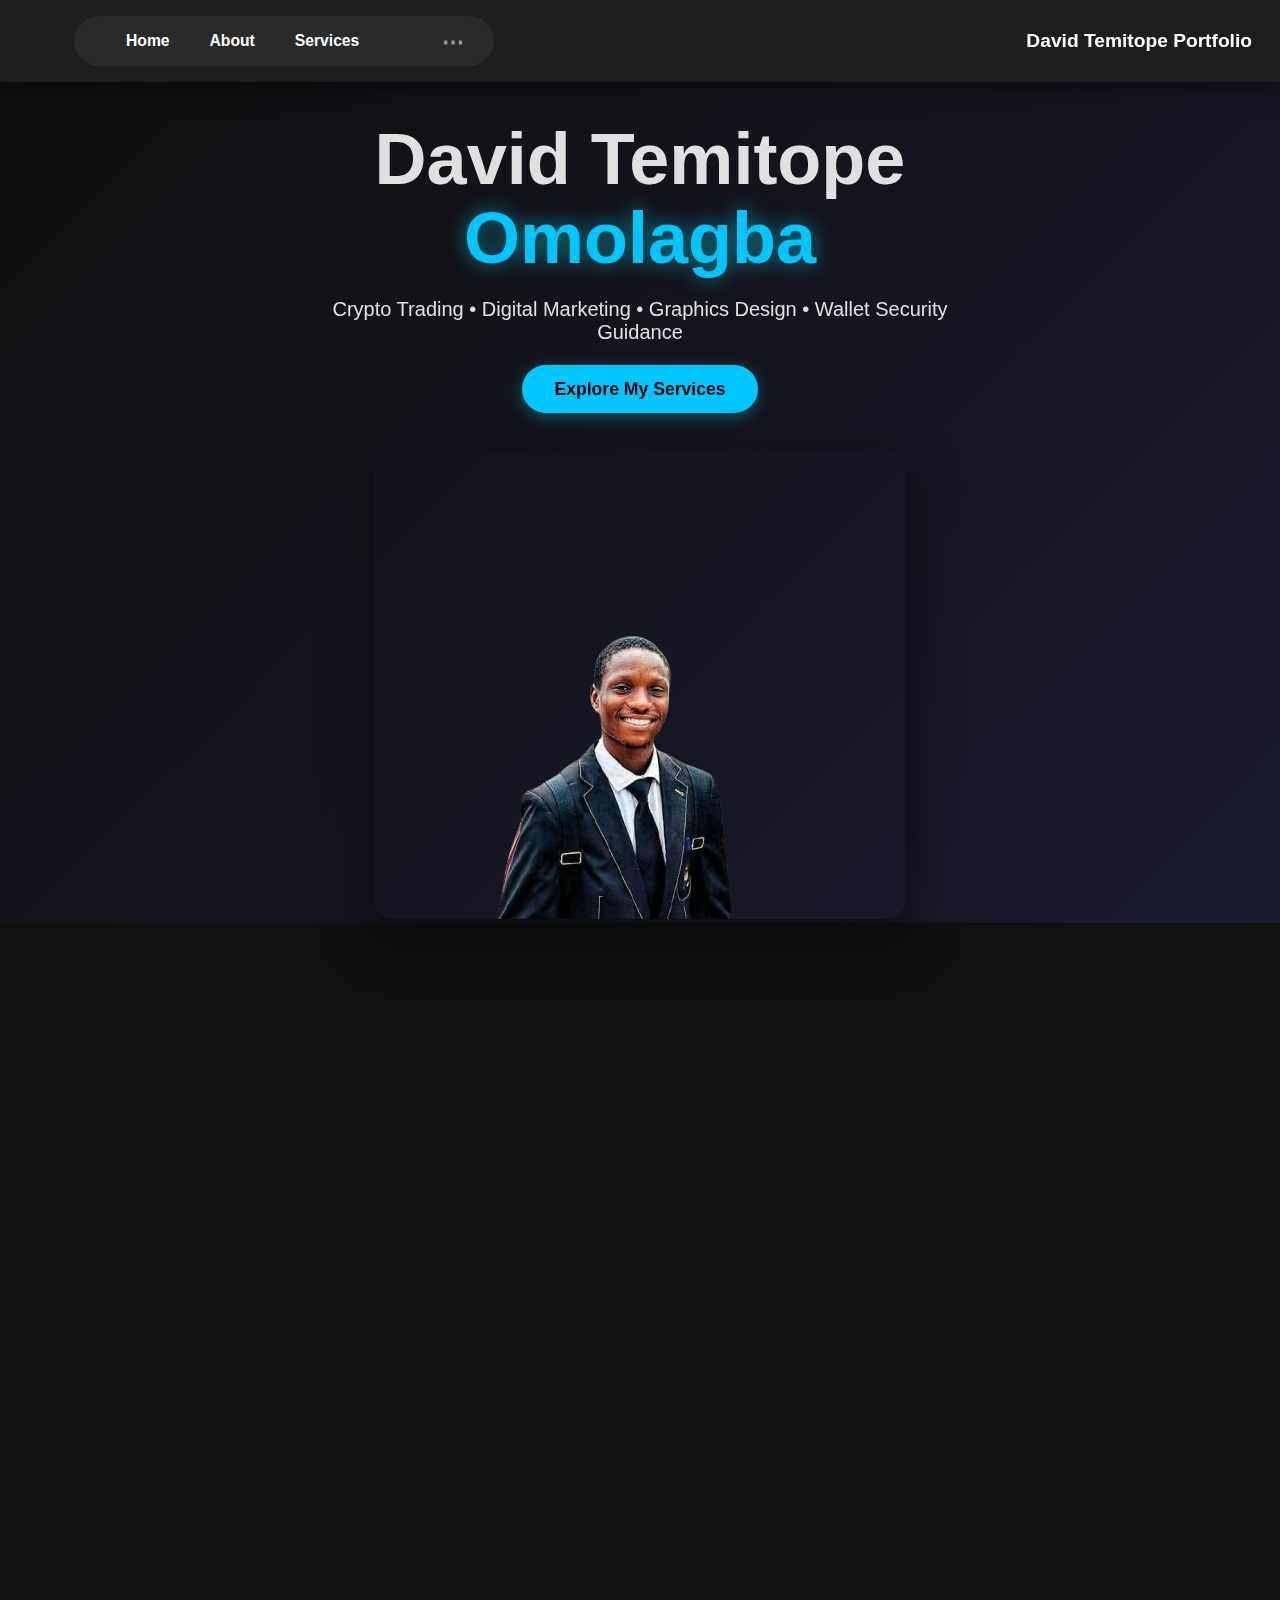
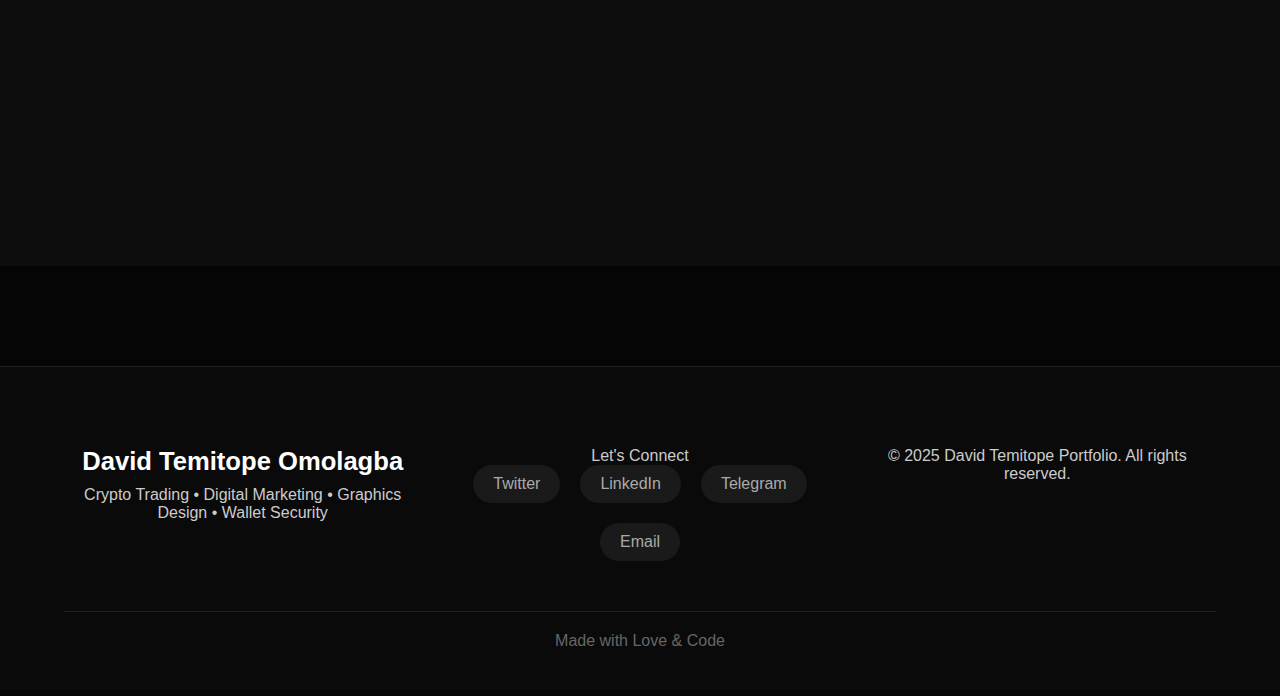
<file: index.html>
<!DOCTYPE html>
<html lang="en">
<head>
  <meta charset="UTF-8">
  <meta name="viewport" content="width=device-width, initial-scale=1.0">
  <title>David Temitope Portfolio</title>
  <link rel="stylesheet" href="css/style.css">
  <link href="https://unpkg.com/aos@2.3.1/dist/aos.css" rel="stylesheet">
</head>
<body>

<!-- NAVBAR -->
<nav class="navbar">
  <input type="checkbox" id="menu-toggle">
  <label for="menu-toggle" class="burger-custom">
    <span class="line"></span>
    <span class="line"></span>
    <span class="line"></span>
  </label>

  <div class="nav-links">
    <a href="#home" class="nav-link">Home</a>
    <a href="#about" class="nav-link">About</a>
    <a href="#services" class="nav-link">Services</a>
    <a href="#skills" class="nav-link">Skills</a>
    <a href="#projects" class="nav-link">Projects</a>
    <a href="#contact" class="nav-link">Contact</a>
  </div>

  <div class="mobile-only-menu">
    <a href="#home" class="nav-link">Home</a>
    <a href="#about" class="nav-link">About</a>
    <a href="#services" class="nav-link">Services</a>
    <a href="#skills" class="nav-link">Skills</a>
    <a href="#projects" class="nav-link">Projects</a>
    <a href="#contact" class="nav-link">Contact</a>
  </div>

  <div class="nav-brand-right">David Temitope Portfolio</div>
</nav>

<!-- HERO -->
<section id="home" class="hero-section">
  <div class="hero-content">
    <div class="hero-text" data-aos="fade-right">
      <h1 class="hero-title">David Temitope<br><span>Omolagba</span></h1>
      <p class="hero-subtitle">Crypto Trading • Digital Marketing • Graphics Design • Wallet Security Guidance</p>
      <a href="#services" class="hero-btn">Explore My Services</a>
    </div>
    <div class="hero-image" data-aos="fade-left" data-aos-delay="200">
      <img src="Images/banner.png" alt="David Temitope">
    </div>
  </div>
</section>

<!-- ABOUT ME -->
<section id="about" class="about-section">
  <h2 class="section-title" data-aos="fade-up">About Me</h2>
  <div class="about-container">
    <div class="about-image" data-aos="fade-right">
      <img src="Images/about.jpeg" alt="David Temitope">
    </div>
    <div class="about-text" data-aos="fade-left">
      <h3>Hi, I'm David Temitope Omolagba</h3>
      <p>I'm a passionate Crypto Trader, Digital Marketer, and Graphics Designer based in Lagos, Nigeria.</p>
      <p>With years of hands-on experience in the crypto space, I help individuals and businesses navigate the world of digital assets safely and profitably.</p>
      <p>My mission is simple: empower people with the right knowledge and tools to succeed in crypto trading, grow their online presence through smart marketing, and create stunning visuals that stand out.</p>
      <div class="about-stats">
        <div class="stat"><strong>5+</strong><span>Years Experience</span></div>
        <div class="stat"><strong>200+</strong><span>Happy Clients</span></div>
        <div class="stat"><strong>50+</strong><span>Projects Delivered</span></div>
      </div>
    </div>
  </div>
</section>

<!-- SERVICES -->
<section id="services" class="services-section">
  <h2 class="section-title" data-aos="fade-up">Services</h2>
  <div class="services-container">
    <a href="services.html#trading" class="service-card" data-aos="fade-up" data-aos-delay="100">
      <div class="service-icon">📈</div>
      <h3>Crypto Trading & Portfolio Management</h3>
      <p>I help clients analyze markets, manage risk, and build profitable crypto portfolios.</p>
      <span class="learn-more">Learn More →</span>
    </a>

    <a href="services.html#marketing" class="service-card" data-aos="fade-up" data-aos-delay="200">
      <div class="service-icon">🚀</div>
      <h3>Digital Marketing & Social Media</h3>
      <p>Grow your online presence with content creation, strategy, and analytics.</p>
      <span class="learn-more">Learn More →</span>
    </a>

    <a href="services.html#design" class="service-card" data-aos="fade-up" data-aos-delay="300">
      <div class="service-icon">🎨</div>
      <h3>Graphics Design</h3>
      <p>Logos, flyers, posters, and clean brand graphics using Photoshop & Canva.</p>
      <span class="learn-more">Learn More →</span>
    </a>

    <a href="services.html#security" class="service-card" data-aos="fade-up" data-aos-delay="400">
      <div class="service-icon">🛡️</div>
      <h3>Crypto Wallet Setup & Security</h3>
      <p>Safe wallet setup, key management, and basic crypto security guidance.</p>
      <span class="learn-more">Learn More →</span>
    </a>
  </div>
</section>

<!-- SKILLS -->
<section id="skills" class="skills-section">
  <h2 class="section-title" data-aos="fade-up">Skills</h2>
  <div class="skills-grid">
    <div class="skill-box" data-aos="zoom-in" data-aos-delay="100"><h4>Crypto Trading</h4><ul><li>Portfolio Management</li><li>Technical Analysis</li><li>Risk Management</li><li>Market Research</li></ul></div>
    <div class="skill-box" data-aos="zoom-in" data-aos-delay="200"><h4>Digital Marketing</h4><ul><li>Content Creation</li><li>Social Media Management</li><li>SEO Basics</li><li>Ad Strategy</li></ul></div>
    <div class="skill-box" data-aos="zoom-in" data-aos-delay="300"><h4>Graphics Design</h4><ul><li>Photoshop / Canva</li><li>Logo Design</li><li>Flyers & Posters</li><li>Branding Basics</li></ul></div>
    <div class="skill-box" data-aos="zoom-in" data-aos-delay="400"><h4>Wallet Security</h4><ul><li>Wallet Setup</li><li>Private Key Handling</li><li>Basic Wallet Security</li><li>Safe Storage Guidelines</li></ul></div>
  </div>
</section>

<!-- PROJECTS -->
<section id="projects" class="projects-section">
  <h2 class="section-title" data-aos="fade-up">Projects</h2>
  <div class="projects-container">
    <div class="project-card" data-aos="flip-left" data-aos-delay="100"><h3>Risk-Level Trading Strategy Tool</h3><p>A crypto trading system that categorizes risk levels and guides portfolio decisions.</p></div>
    <div class="project-card" data-aos="flip-left" data-aos-delay="200"><h3>Digital Marketing Campaign Plan</h3><p>A complete marketing strategy built for small businesses to grow online.</p></div>
    <div class="project-card" data-aos="flip-left" data-aos-delay="300"><h3>Flyer & Poster Design Collection</h3><p>A set of modern branding designs created using Photoshop and Canva.</p></div>
    <div class="project-card" data-aos="flip-left" data-aos-delay="400"><h3>Crypto Wallet Setup Tutorial Guide</h3><p>A simple, visual guide teaching beginners how to safely set up crypto wallets.</p></div>
  </div>
</section>

<!-- CONTACT -->
<section id="contact" class="contact-section">
  <h2 class="section-title" data-aos="fade-up">Contact Me</h2>
  <div class="contact-container">
    <div class="contact-info" data-aos="fade-right">
      <h3>Let's Work Together</h3>
      <p>I'm open to collaboration, consultations, or just a chat about crypto, marketing, or design.</p>
      <div class="contact-details">
        <p><strong>Email:</strong>omolagbadavid03@gmail.com : </p>
        <p><strong>Telegram:</strong> @Oba_Flames</p>
        <p><strong>WhatsApp:</strong> +234 7054012572</p>
        <p><strong>Location:</strong> Lagos, Nigeria</p>
      </div>
      <div class="social-contact">
        <a href="#" class="social-btn">Twitter</a>
        <a href="#" class="social-btn">LinkedIn</a>
        <a href="#" class="social-btn">Telegram</a>
      </div>
    </div>
    <div class="contact-form" data-aos="fade-left">
      <form>
        <input type="text" placeholder="Your Name" required>
        <input type="email" placeholder="Your Email" required>
        <input type="text" placeholder="Subject" required>
        <textarea rows="6" placeholder="Your Message" required></textarea>
        <button type="submit" class="submit-btn">Send Message</button>
      </form>
    </div>
  </div>
</section>

<!-- FOOTER -->
<footer class="footer">
  <div class="footer-content">
    <div class="footer-left">
      <h3>David Temitope Omolagba</h3>
      <p>Crypto Trading • Digital Marketing • Graphics Design • Wallet Security</p>
    </div>
    <div class="footer-center">
      <p>Let's Connect</p>
      <div class="social-links">
        <a href="#">Twitter</a>
        <a href="#">LinkedIn</a>
        <a href="#">Telegram</a>
        <a href="#">Email</a>
      </div>
    </div>
    <div class="footer-right">
      <p>© 2025 David Temitope Portfolio. All rights reserved.</p>
    </div>
  </div>
  <div class="footer-bottom">
    <p>Made with Love & Code</p>
  </div>
</footer>

<script src="https://unpkg.com/aos@2.3.1/dist/aos.js"></script>
<script>
  AOS.init({ once: true, duration: 800, easing: 'ease-out-cubic' });

  document.querySelectorAll('.nav-link').forEach(link => {
    link.addEventListener('click', function(e) {
      e.preventDefault();
      document.getElementById('menu-toggle').checked = false;
      const target = document.querySelector(this.getAttribute('href'));
      window.scrollTo({
        top: target.offsetTop - 90,
        behavior: 'smooth'
      });
    });
  });
</script>

</body>
</html>
</file>
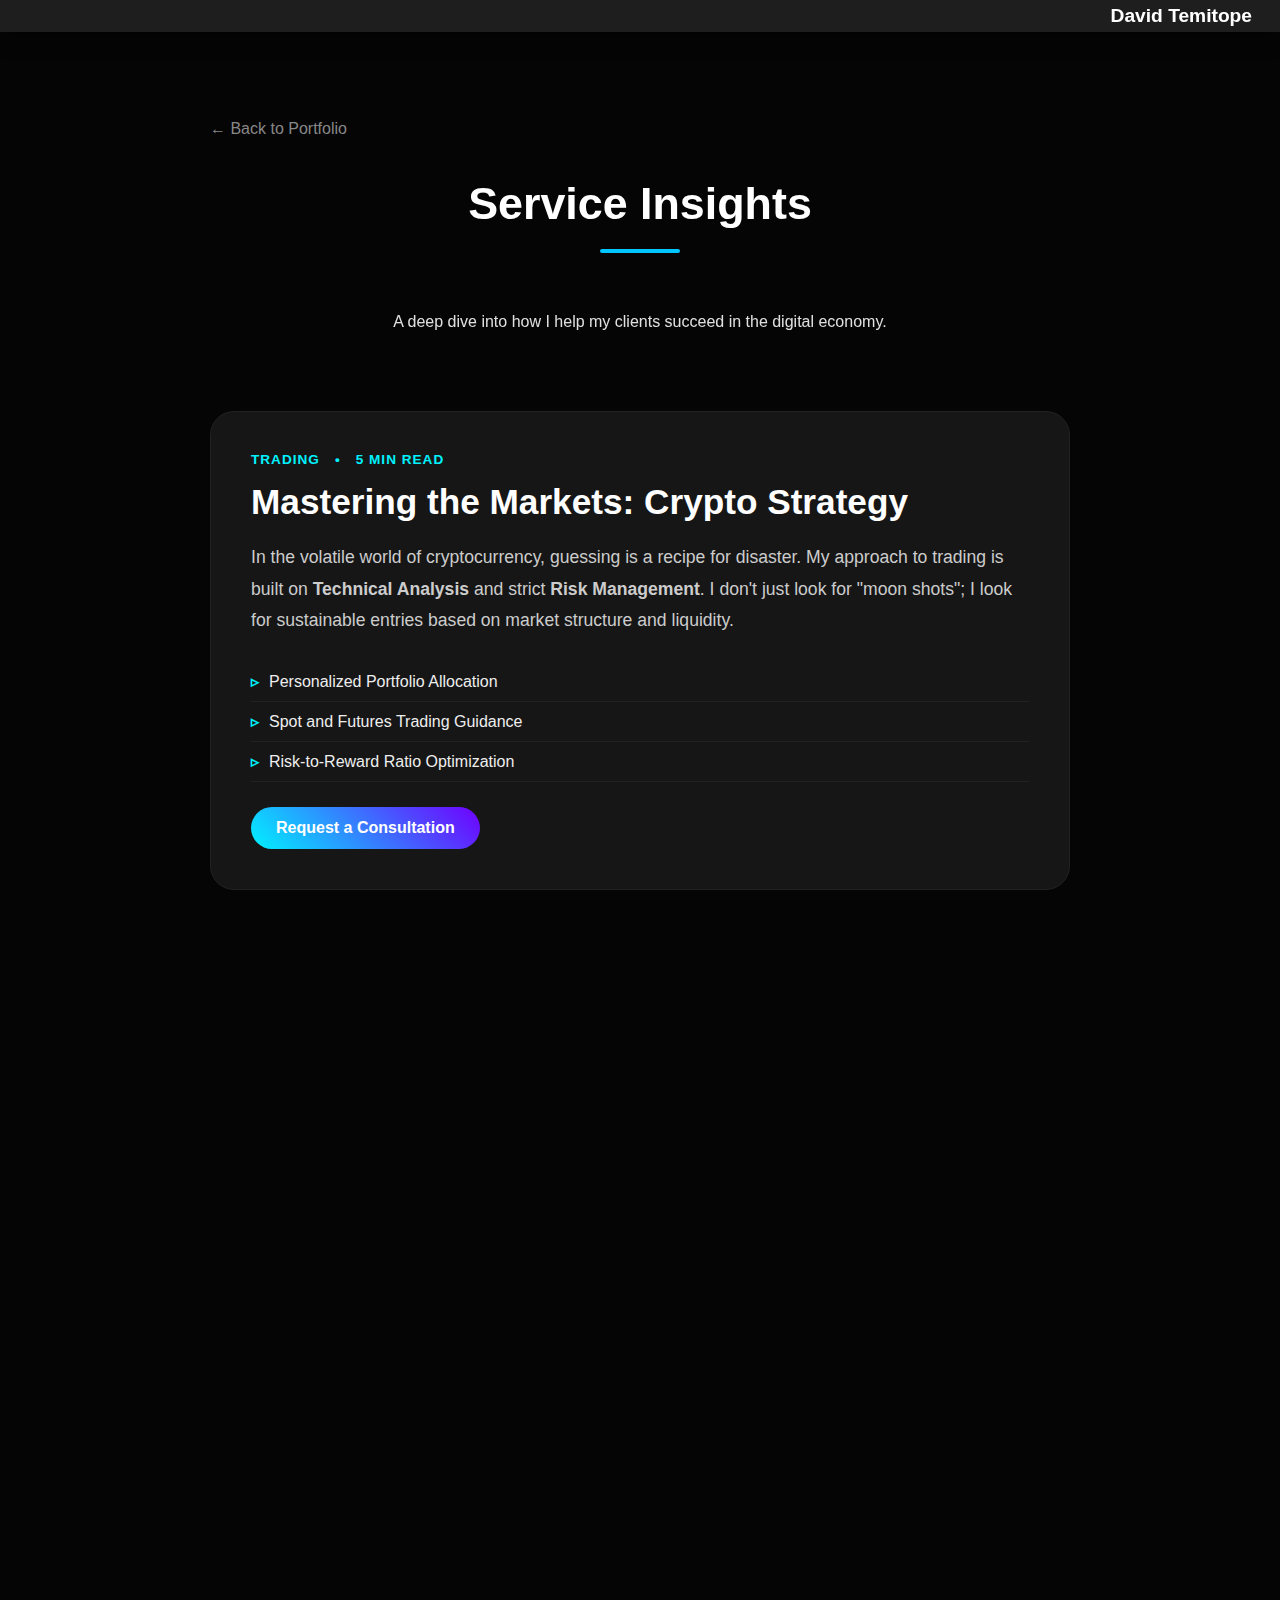
<file: services.html>
<!DOCTYPE html>
<html lang="en">
<head>
  <meta charset="UTF-8">
  <meta name="viewport" content="width=device-width, initial-scale=1.0">
  <title>Insights & Services - David Temitope</title>
  <link rel="stylesheet" href="css/style.css">
  <link href="https://unpkg.com/aos@2.3.1/dist/aos.css" rel="stylesheet">
  <style>
    :root {
      --primary-bright: #00f2ff;
      --accent-glow: #7000ff;
      --card-bg: #161616;
    }

    .blog-container {
      max-width: 900px;
      margin: 120px auto;
      padding: 0 20px;
    }

    .blog-header {
      text-align: center;
      margin-bottom: 80px;
    }

    .blog-post {
      background: var(--card-bg);
      border-radius: 24px;
      padding: 40px;
      margin-bottom: 60px;
      border: 1px solid #222;
      transition: transform 0.3s ease;
    }

    .blog-post:hover {
      border-color: var(--primary-bright);
    }

    .post-meta {
      display: flex;
      gap: 15px;
      color: var(--primary-bright);
      font-size: 0.85rem;
      font-weight: 600;
      text-transform: uppercase;
      margin-bottom: 15px;
      letter-spacing: 1px;
    }

    .blog-post h2 {
      font-size: 2.2rem;
      margin-bottom: 20px;
      color: #fff;
    }

    .blog-post p {
      line-height: 1.8;
      color: #ccc;
      font-size: 1.1rem;
      margin-bottom: 25px;
    }

    .blog-post ul {
      list-style: none;
      margin-bottom: 25px;
    }

    .blog-post ul li {
      padding: 10px 0;
      border-bottom: 1px solid #222;
      color: #eee;
    }

    .blog-post ul li::before {
      content: "▹";
      color: var(--primary-bright);
      margin-right: 10px;
      font-weight: bold;
    }

    .cta-link {
      display: inline-block;
      padding: 12px 25px;
      background: linear-gradient(45deg, var(--primary-bright), var(--accent-glow));
      color: #fff;
      border-radius: 50px;
      font-weight: bold;
      transition: 0.3s;
    }

    .cta-link:hover {
      box-shadow: 0 0 20px rgba(0, 242, 255, 0.4);
      transform: scale(1.05);
    }

    .back-home {
      color: #888;
      display: inline-block;
      margin-bottom: 40px;
      transition: 0.3s;
    }
    .back-home:hover { color: var(--primary-bright); }
  </style>
</head>
<body>

<nav class="navbar">
    <a href="index.html" class="nav-brand-right">David Temitope</a>
</nav>

<div class="blog-container">
    <a href="index.html" class="back-home">← Back to Portfolio</a>
    
    <header class="blog-header" data-aos="fade-down">
        <h1 class="section-title">Service Insights</h1>
        <p>A deep dive into how I help my clients succeed in the digital economy.</p>
    </header>

    <article id="trading" class="blog-post" data-aos="fade-up">
        <div class="post-meta">
            <span>Trading</span> • <span>5 Min Read</span>
        </div>
        <h2>Mastering the Markets: Crypto Strategy</h2>
        <p>
            In the volatile world of cryptocurrency, guessing is a recipe for disaster. My approach to trading is built on <strong>Technical Analysis</strong> and strict <strong>Risk Management</strong>. I don't just look for "moon shots"; I look for sustainable entries based on market structure and liquidity.
        </p>
        <ul>
            <li>Personalized Portfolio Allocation</li>
            <li>Spot and Futures Trading Guidance</li>
            <li>Risk-to-Reward Ratio Optimization</li>
        </ul>
        <a href="index.html#contact" class="cta-link">Request a Consultation</a>
    </article>

    <article id="marketing" class="blog-post" data-aos="fade-up">
        <div class="post-meta">
            <span>Marketing</span> • <span>4 Min Read</span>
        </div>
        <h2>Building Brands in a Digital-First World</h2>
        <p>
            Digital marketing is no longer just about posting; it's about <strong>Attention Management</strong>. I help brands cut through the noise by creating content that resonates. Whether it's organic growth on X (Twitter) or targeted ad campaigns, the goal is always ROI.
        </p>
        <ul>
            <li>Content Strategy & Copywriting</li>
            <li>Community Management (Telegram/Discord)</li>
            <li>Social Media Analytics & Growth</li>
        </ul>
        <a href="index.html#contact" class="cta-link">Grow Your Brand</a>
    </article>

    <article id="design" class="blog-post" data-aos="fade-up">
        <article class="post-meta">
            <span>Design</span> • <span>3 Min Read</span>
        </article>
        <h2>Design That Converts</h2>
        <p>
            Good design is invisible, but <strong>great design</strong> is unforgettable. I focus on creating visuals that aren't just "pretty"—they are functional. From high-conversion flyers for events to sleek logos that define a brand's identity, I use Photoshop and Canva to bring your vision to life.
        </p>
        <ul>
            <li>Brand Identity & Logo Design</li>
            <li>Social Media Graphics</li>
            <li>Print-Ready Posters & Flyers</li>
        </ul>
        <a href="index.html#contact" class="cta-link">Start a Design Project</a>
    </article>

    <article id="security" class="blog-post" data-aos="fade-up">
        <div class="post-meta">
            <span>Security</span> • <span>6 Min Read</span>
        </div>
        <h2>The Fortress: Wallet Security</h2>
        <p>
            "Not your keys, not your coins." This is the golden rule of crypto. I provide a comprehensive security audit and setup service to ensure your digital assets are safe from hackers and scams.
        </p>
        <ul>
            <li>Hardware Wallet Onboarding</li>
            <li>Seed Phrase Security Best Practices</li>
            <li>Revoking Malicious Smart Contracts</li>
        </ul>
        <a href="index.html#contact" class="cta-link">Secure Your Assets</a>
    </article>

</div>

<script src="https://unpkg.com/aos@2.3.1/dist/aos.js"></script>
<script>AOS.init({ duration: 800, once: true });</script>
</body>
</html>
</file>
<file: css/style.css>
*, *::before, *::after { box-sizing: border-box; margin: 0; padding: 0; }

body {
  font-family: 'Segoe UI', Arial, sans-serif;
  background: #0a0a0a;
  color: #e0e0e0;
  overflow-x: hidden;
  scroll-behavior: smooth;
}
:root {
  --primary-bright: #00f2ff; /* Brighter Cyan */
  --accent-glow: #7000ff;   /* Electric Purple */
  --text-main: #ffffff;
  --bg-dark: #050505;
}

body {
  background: var(--bg-dark);
}

/* Update Hero and Accents */
.hero-text h1 span {
  color: var(--primary-bright);
  text-shadow: 0 0 20px rgba(0, 242, 255, 0.5);
}

.hero-btn, .submit-btn {
  background: linear-gradient(45deg, var(--primary-bright), var(--accent-glow));
  color: #fff;
  border: none;
  box-shadow: 0 4px 15px rgba(0, 242, 255, 0.3);
}

.hero-btn:hover, .submit-btn:hover {
  filter: brightness(1.2);
  transform: translateY(-3px);
  box-shadow: 0 8px 25px rgba(0, 242, 255, 0.5);
}

/* Service Card Styles (Clickable) */
.service-card {
  display: block; /* Makes the entire anchor a block */
  text-decoration: none !important;
  color: inherit;
  background: #111;
  border: 1px solid #222;
  position: relative;
  overflow: hidden;
}

.service-icon {
  font-size: 2.5rem;
  margin-bottom: 15px;
}

.service-card:hover {
  border-color: var(--primary-bright);
  background: #161616;
}

.learn-more {
  display: inline-block;
  margin-top: 15px;
  color: var(--primary-bright);
  font-weight: bold;
  font-size: 0.9rem;
  transition: 0.3s;
}

.service-card:hover .learn-more {
  padding-left: 10px;
}

/* Section Title Underline */
.section-title::after {
  background: linear-gradient(90deg, var(--primary-bright), var(--accent-glow));
}

/* REMOVE ALL UNDERLINES FROM LINKS - FOREVER */
a, a:hover, a:visited, a:active {
  text-decoration: none !important;
  outline: none;
}

/* NAVBAR */
.navbar {
  position: fixed;
  top: 0; left: 0; width: 100%;
  background: rgba(31,31,31,0.97);
  padding: 16px 24px;
  display: flex;
  justify-content: flex-start;
  align-items: center;
  z-index: 999;
  backdrop-filter: blur(12px);
  box-shadow: 0 4px 20px rgba(0,0,0,0.5);
}

.nav-brand-right {
  position: absolute;
  right: 28px;
  color: #fff;
  font-size: 1.2rem;
  font-weight: 700;
  z-index: 10;
}

/* DESKTOP PILL - YOUR ORIGINAL DESIGN */
.nav-links {
  display: flex;
  gap: 40px;
  padding: 16px 32px 16px 52px;
  background: #2a2a2a;
  border-radius: 60px;
  overflow: hidden;
  width: 420px;
  margin-left: 50px;
  transition: all 0.6s ease;
  position: relative;
}

.nav-links a {
  color: #fff;
  font-weight: 600;
  font-size: 0.98rem;
  transition: color 0.3s;
}

.nav-links a:nth-child(n+4) {
  opacity: 0;
  width: 0;
  padding: 0;
  margin: 0;
  overflow: hidden;
  transition: all 0.5s ease;
}

.nav-links:hover {
  width: 620px;
  padding-right: 50px;
  background: #333;
}

.nav-links:hover a:nth-child(n+4) {
  opacity: 1;
  width: auto;
  padding: 0 10px;
}

.nav-links a:hover { color: #00c6ff; }

.nav-links::after {
  content: "⋯";
  position: absolute;
  right: 30px;
  top: 50%;
  transform: translateY(-50%);
  color: #999;
  font-weight: bold;
  font-size: 1.4rem;
  pointer-events: none;
}
.nav-links:hover::after { opacity: 0; }

/* MOBILE - 100% INVISIBLE BEFORE CLICK */
#menu-toggle { display: none; }
.burger-custom, .mobile-only-menu { display: none; }

@media (max-width: 768px) {
  .nav-links { display: none !important; }
  .nav-brand-right { right: 20px; font-size: 1.15rem; }

  .burger-custom {
    display: flex;
    position: relative;
    width: 50px;
    height: 50px;
    background: #fff;
    border-radius: 50%;
    justify-content: center;
    align-items: center;
    gap: 6px;
    cursor: pointer;
    z-index: 1000;
    box-shadow: 0 6px 20px rgba(0,0,0,0.4);
  }

  .burger-custom .line {
    width: 22px;
    height: 2.5px;
    background: #1f1f1f;
    border-radius: 4px;
    transition: all 0.4s ease;
  }

  #menu-toggle:checked + .burger-custom .line:nth-child(1) {
    transform: rotate(45deg) translate(7px, 7px);
  }
  #menu-toggle:checked + .burger-custom .line:nth-child(2) {
    opacity: 0;
    transform: scale(0);
  }
  #menu-toggle:checked + .burger-custom .line:nth-child(3) {
    transform: rotate(-45deg) translate(8px, -8px);
  }

  .mobile-only-menu {
    display: flex;
    flex-direction: column;
    position: absolute;
    top: 100%;
    left: 50%;
    transform: translateX(-50%);
    width: 88%;
    max-width: 340px;
    background: #1a1a1a;
    border-radius: 20px;
    padding: 0;
    margin-top: 14px;
    overflow: hidden;
    box-shadow: 0 20px 50px rgba(0,0,0,0.7);
    /* 100% INVISIBLE UNTIL CLICKED */
    max-height: 0;
    opacity: 0;
    visibility: hidden;
    transition: all 0.5s cubic-bezier(0.4, 0, 0.2, 1);
  }

  #menu-toggle:checked ~ .mobile-only-menu {
    max-height: 500px;
    padding: 24px 0;
    opacity: 1;
    visibility: visible;
  }

  .mobile-only-menu a {
    color: #fff;
    text-align: center;
    padding: 16px 20px;
    font-size: 1.1rem;
    font-weight: 500;
    opacity: 0;
    transform: translateY(-10px);
    transition: all 0.4s ease;
  }

  #menu-toggle:checked ~ .mobile-only-menu a {
    opacity: 1;
    transform: translateY(0);
  }

  .mobile-only-menu a:hover {
    background: rgba(0,198,255,0.2);
    color: #00c6ff;
    border-radius: 12px;
    margin: 0 20px;
  }

  .mobile-only-menu a:nth-child(1) { transition-delay: 0.1s; }
  .mobile-only-menu a:nth-child(2) { transition-delay: 0.2s; }
  .mobile-only-menu a:nth-child(3) { transition-delay: 0.3s; }
  .mobile-only-menu a:nth-child(4) { transition-delay: 0.4s; }
  .mobile-only-menu a:nth-child(5) { transition-delay: 0.5s; }
  .mobile-only-menu a:nth-child(6) { transition-delay: 0.6s; }
}

/* HERO - YOUR ORIGINAL RESPONSIVE DESIGN */
.hero-section {
  padding-top: 120px;
  min-height: 100vh;
  background: linear-gradient(135deg, #0f0f0f 0%, #1a1a2e 100%);
  display: flex;
  align-items: center;
  text-align: center;
}

.hero-content {
  max-width: 1300px;
  margin: 0 auto;
  padding: 0 20px;
  display: flex;
  flex-direction: column;
  gap: 50px;
}

.hero-text h1 {
  font-size: clamp(2.8rem, 8vw, 4.5rem);
  line-height: 1.1;
}

.hero-text h1 span { color: #00c6ff; }

.hero-subtitle {
  font-size: clamp(1rem, 3vw, 1.25rem);
  margin: 20px 0 35px;
  max-width: 90%;
  margin-left: auto;
  margin-right: auto;
}

.hero-btn {
  padding: 14px 32px;
  background: #00c6ff;
  color: #000;
  font-weight: bold;
  border-radius: 50px;
  font-size: 1.1rem;
  transition: 0.3s;
}

.hero-btn:hover {
  background: #00eaff;
  transform: translateY(-3px);
  box-shadow: 0 10px 25px rgba(0,198,255,0.3);
}

.hero-image img {
  max-width: 90%;
  height: auto;
  border-radius: 20px;
  box-shadow: 0 20px 50px rgba(0,0,0,0.5);
}

/* REST OF YOUR ORIGINAL SECTIONS (cards, about, contact, footer) - 100% untouched */
.section-title {
  text-align: center;
  font-size: clamp(2.2rem, 6vw, 2.8rem);
  margin-bottom: 60px;
  color: #fff;
  position: relative;
}
.section-title::after {
  content: '';
  width: 80px;
  height: 4px;
  background: #00c6ff;
  display: block;
  margin: 20px auto;
  border-radius: 2px;
}

.services-section, .projects-section, .about-section { background: #111; padding: 120px 5%; }
.skills-section, .contact-section { background: #0d0d0d; padding: 120px 5%; }

.services-container, .skills-grid, .projects-container {
  max-width: 1300px; margin: 0 auto;
  display: grid;
  grid-template-columns: repeat(auto-fit, minmax(280px, 1fr));
  gap: 30px;
  padding: 0 20px;
}

.service-card, .project-card, .skill-box {
  background: #1a1a1a;
  padding: 32px;
  border-radius: 18px;
  border: 1px solid #222;
  transition: all 0.4s ease;
}
.service-card:hover, .project-card:hover {
  transform: translateY(-12px);
  background: #1f1f1f;
  border-color: #00c6ff;
  box-shadow: 0 20px 40px rgba(0,198,255,0.1);
}
.skill-box h4 { color: #00c6ff; margin-bottom: 16px; font-size: 1.3rem; }
.skill-box ul li { padding: 8px 0; color: #ccc; }

.about-container, .contact-container {
  max-width: 1300px; margin: 0 auto;
  display: grid;
  grid-template-columns: 1fr 1.3fr;
  gap: 60px;
  align-items: center;
  padding: 0 20px;
}
.about-image img {
  width: 100%; max-width: 420px;
  border-radius: 20px;
  box-shadow: 0 20px 50px rgba(0,0,0,0.5);
  border: 3px solid #00c6ff;
}
.about-text h3 { font-size: 2.4rem; color: #00c6ff; margin-bottom: 20px; }
.about-text p { color: #ccc; font-size: 1.1rem; margin-bottom: 20px; line-height: 1.8; }
.about-stats { display: flex; gap: 40px; margin-top: 30px; flex-wrap: wrap; }
.stat strong { display: block; font-size: 2.8rem; color: #00c6ff; }
.stat span { color: #aaa; font-size: 0.95rem; }

.contact-info h3 { font-size: 2.2rem; color: #fff; margin-bottom: 16px; }
.contact-info p { color: #aaa; margin-bottom: 30px; font-size: 1.1rem; }
.contact-details p { margin: 14px 0; color: #ccc; }
.contact-details strong { color: #00c6ff; }
.social-contact { margin-top: 30px; display: flex; gap: 16px; flex-wrap: wrap; }
.social-btn {
  padding: 12px 24px;
  background: #1a1a1a;
  color: #ccc;
  border-radius: 50px;
  transition: all 0.3s;
}
.social-btn:hover { background: #00c6ff; color: #000; transform: translateY(-4px); }

.contact-form form { display: flex; flex-direction: column; gap: 20px; }
.contact-form input, .contact-form textarea {
  padding: 16px;
  background: #1a1a1a;
  border: 1px solid #333;
  border-radius: 12px;
  color: #fff;
  font-size: 1rem;
}
.contact-form input:focus, .contact-form textarea:focus {
  outline: none;
  border-color: #00c6ff;
  box-shadow: 0 0 0 3px rgba(0,198,255,0.2);
}
.submit-btn {
  align-self: flex-start;
  padding: 14px 40px;
  background: #00c6ff;
  color: #000;
  font-weight: bold;
  border: none;
  border-radius: 50px;
  cursor: pointer;
  transition: 0.3s;
}
.submit-btn:hover {
  background: #00eaff;
  transform: translateY(-3px);
  box-shadow: 0 10px 30px rgba(0,198,255,0.4);
}

.footer {
  background: #0a0a0a;
  padding: 80px 5% 40px;
  border-top: 1px solid #222;
  margin-top: 100px;
  color: #ccc;
}
.footer-content {
  max-width: 1300px;
  margin: 0 auto;
  display: grid;
  grid-template-columns: repeat(auto-fit, minmax(250px, 1fr));
  gap: 40px;
  text-align: center;
}
.footer-left h3 { color: #fff; font-size: 1.6rem; margin-bottom: 10px; }
.social-links { display: flex; justify-content: center; gap: 20px; flex-wrap: wrap; }
.social-links a { padding: 10px 20px; background: #1a1a1a; color: #aaa; border-radius: 50px; transition: all 0.3s; }
.social-links a:hover { background: #00c6ff; color: #000; }
.footer-bottom { text-align: center; margin-top: 50px; padding-top: 20px; border-top: 1px solid #222; color: #666; }

@media (max-width: 900px) {
  .hero-content, .about-container, .contact-container { grid-template-columns: 1fr; text-align: center; }
  .hero-image { order: -1; }
  .hero-image img, .about-image img { max-width: 320px; margin: 0 auto; }
  .about-stats, .social-contact { justify-content: center; }
  .submit-btn { align-self: center; }
}
@media (max-width: 480px) {
  .hero-text h1 { font-size: 2.7rem; }
  .section-title { font-size: 2.2rem; }
}
</file>
